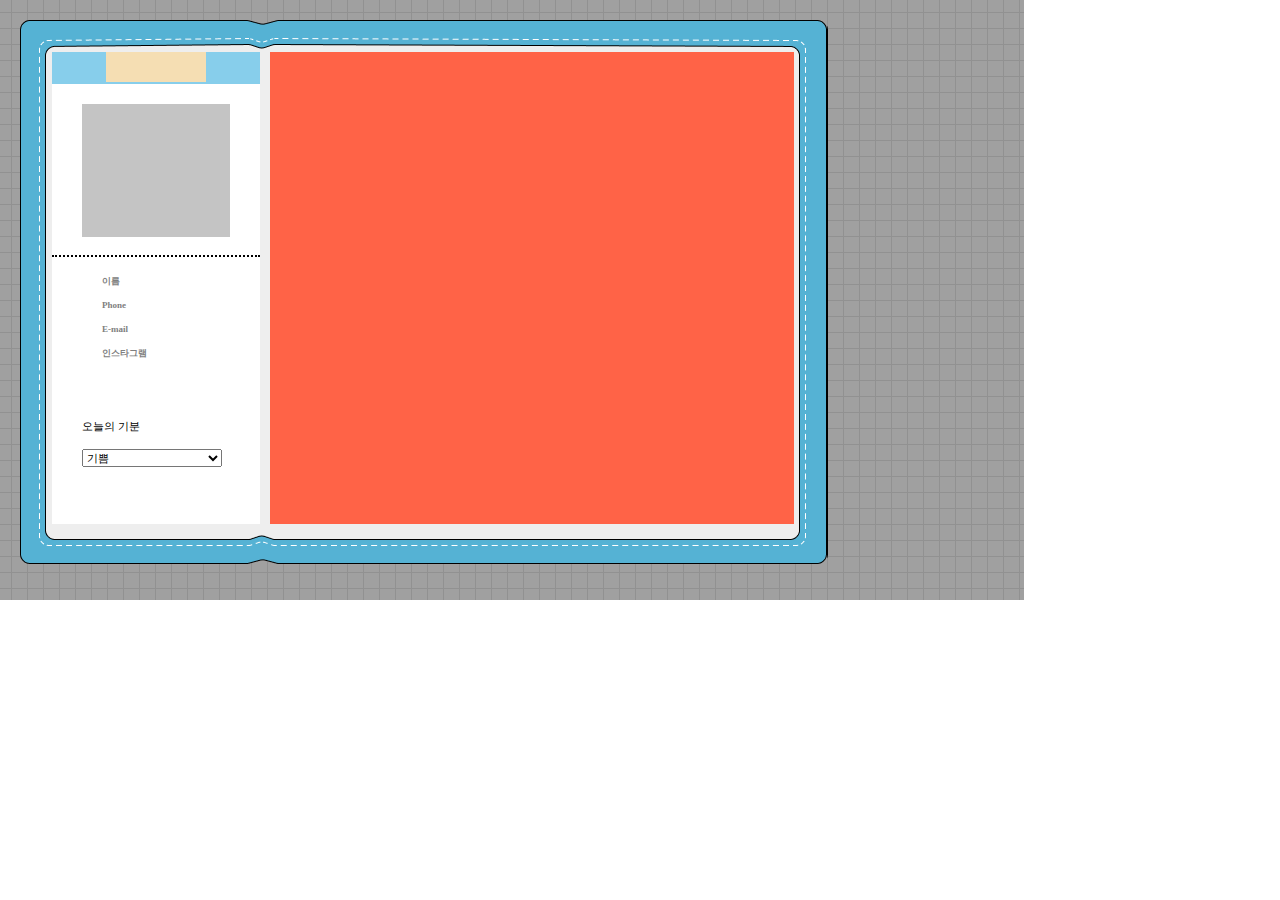
<file: cyworld/index.html>
<!DOCTYPE html>
<html lang="en">
<head>
    <title>cyworld</title>
    <link href="styles/index.css" rel="stylesheet"/>
    <link rel="stylesheet" href="https://pro.fontawesome.com/releases/v5.10.0/css/all.css"
    integrity="sha384-AYmEC3Yw5cVb3ZcuHtOA93w35dYTsvhLPVnYs9eStHfGJvOvKxVfELGroGkvsg+p" crossorigin="anonymous" />
</head>
<body>
    <div class="background">
        <div class="outerbox">
            <div class="wrapper">
                <div class="wrapper__left">
                    <div class="wrapper__left__header"> 
                            </div>
                    <div class="wrapper__left__body">
                        <div class="square__left"></div><br/>
                        <hr id="hr1"><br/>
                        <div class="info">
                            이름<br/><br/>
                            <i class="fas fa-adjust"></i>
                            Phone<br/><br/>
                            <i class="fab fa-500px"></i>
                            E-mail<br/><br/>
                            인스타그램<br/>
                        </div>
                        <div class="feeling">
                            오늘의 기분 <br/><br/>
                            <select id="feel">
                                <option>기쁨 </option>
                                <option>슬픔 </option>
                                <option>화남</option>
                            </select>
                    
                        </div>
                    </div>          
                
                </div>
                <div class="wrapper__right"></div>
            </div>
        </div>
    </div>
</body>
</html>
</file>
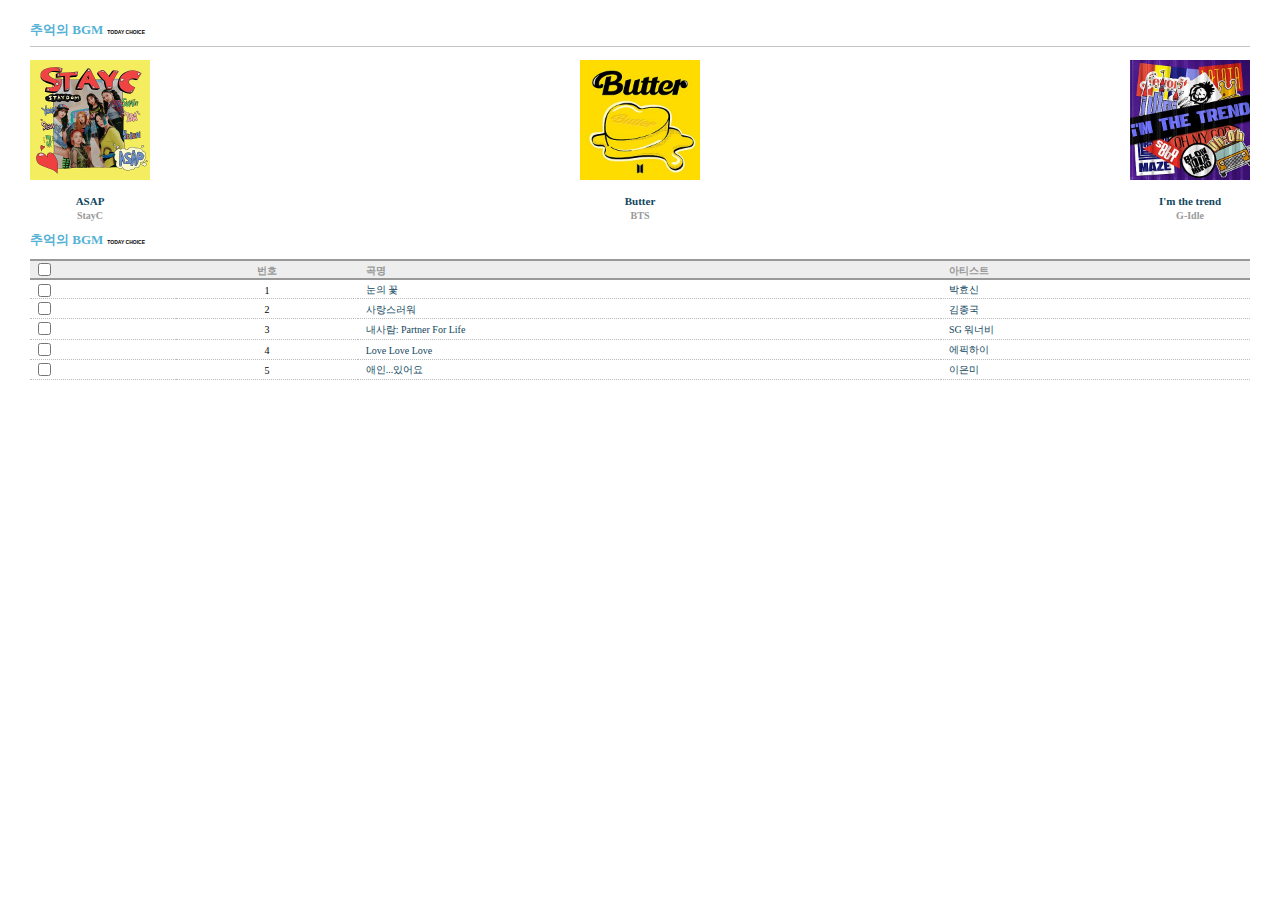
<file: cyworld/box.html>
<!DOCTYPE html>
<html lang="en">
<head>
    <title>쥬크박스</title>
    <link href="styles/box.css" rel="stylesheet" />
</head>
<body>
    <div class="wrapper">
        <div class="wrapper__top">
            <div class="wrapper__top__header">
                <span class="title">추억의 BGM</span>
                <span class="subtitle">TODAY CHOICE</span>
                <hr/>
            </div>
            <div class="wrapper__top__body">
                <div class="wrapper__top__body1">
                    <img src="images/stacy.jpg">
                    <div class="wrapper__title">ASAP</div>
                    <div class="wrapper__singer">StayC</div>
                </div>
                <div class="wrapper__top__body2">
                    <img src="images/bts.jpg">
                    <div class="wrapper__title">Butter</div>
                    <div class="wrapper__singer">BTS</div>
                </div>
                <div class="wrapper__top__body3">
                    <img src="images/g-idle.jpg">
                    <div class="wrapper__title">I'm the trend</div>
                    <div class="wrapper__singer">G-Idle</div>
                </div>
            </div>     
        </div>
        


        <div class="wrapper__bottom">
            <div class="wrapper__bottom__header">
                <span class="title">추억의 BGM</span>
                <span class="subtitle">TODAY CHOICE</span>
            </div>
            <div class="wrapper__bottom__body">
                <table>
                    <thead>
                      <tr></tr>
                        <th><input type="checkbox"/></th>
                        <th id=num__title>번호</th>
                        <th>곡명</th>
                        <th>아티스트</th>
                      </tr>
                    </thead>
                    <tbody>
                      <tr>
                        <td><input type="checkbox" style="float:left"/></td>
                        <td class="num">1</td>
                        <td>눈의 꽃</td>
                        <td>박효신</td>
                      </tr>
                      <tr>
                        <td><input type="checkbox"/></td>
                        <td class="num">2</td>
                        <td>사랑스러워</td>
                        <td>김종국</td>
                      </tr>
                      <tr>
                        <td><input type="checkbox"/></td>
                        <td class="num">3</td>
                        <td>내사람: Partner For Life</td>
                        <td>SG 워너비</td>
                      </tr>
                      <tr>
                        <td><input type="checkbox"/></td>
                        <td class="num">4</td>
                        <td>Love Love Love</td>
                        <td>에픽하이</td>
                      </tr>
                      <tr>
                        <td><input type="checkbox"/></td>
                        <td class="num">5</td>
                        <td>애인...있어요</td>
                        <td>이은미</td>
                      </tr>
                    
                    
                    </tbody>
                  </table>
            </div>
        </div>
    </div>
            
    
</body>
</html>
</file>
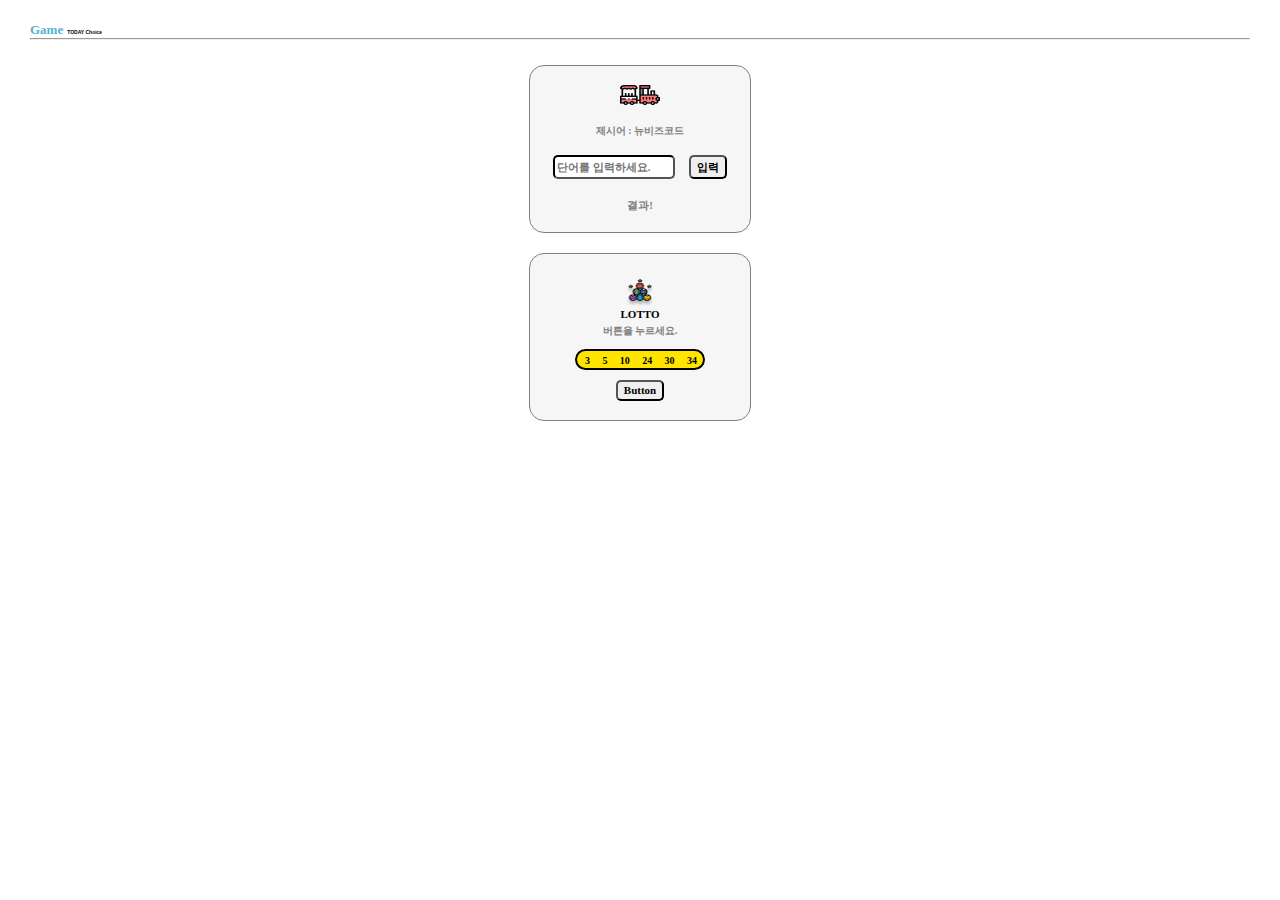
<file: cyworld/game.html>
<!DOCTYPE html>
<html lang="en">
<head>
    <link href="styles/game.css" rel="stylesheet"/>
    <title>Game</title>


</head>
<body>
    <div class="wrapper">
        <div class="wrapper__header">
            <span class="game">Game</span>
            <span class="choice">TODAY Choice</span>
            <hr/>
        </div>
        <div class="wrapper__body">
            <div class="wrapper__word">
                <div class="wrapper__word__image"></div>
                <div class="wrapper__word__new">제시어 : 뉴비즈코드</div>
                <div class="wrapper__word__search">
                    <div class="wrapper__search__left">
                        <input class="wrapper__search__input" type="password" placeholder="단어를 입력하세요."/></div>
                    <div class="wrapper__search__right">
                        <button class="wrapper__search__right" type="button">입력</button></div>
                </div>
                <span class="wrapper__word__result">결과!</span>
            </div>

            <div class="wrapper__lotto">
                <img class="wrapper__lotto__image" src='./images/lotto.png' />
                <span class="wrapper__lotto__lotto">LOTTO</span>
                <div class="wrapper__lotto__info">버튼을 누르세요.</div>
                <div class="wrapper__lotto__num">
                    <span class="wrapper__num1">3</span>
                    <span class="wrapper__num2">5</span>
                    <span class="wrapper__num3">10</span>
                    <span class="wrapper__num4">24</span>
                    <span class="wrapper__num5">30</span>
                    <span class="wrapper__num6">34</span>
                </div>
                <div class="wrapper__lotto__button"></div>
                    <button class="wrapper__lotto__button" type="button">Button</button></div>



            </div>
        </div>
    </div>

<body>
</html>
</file>
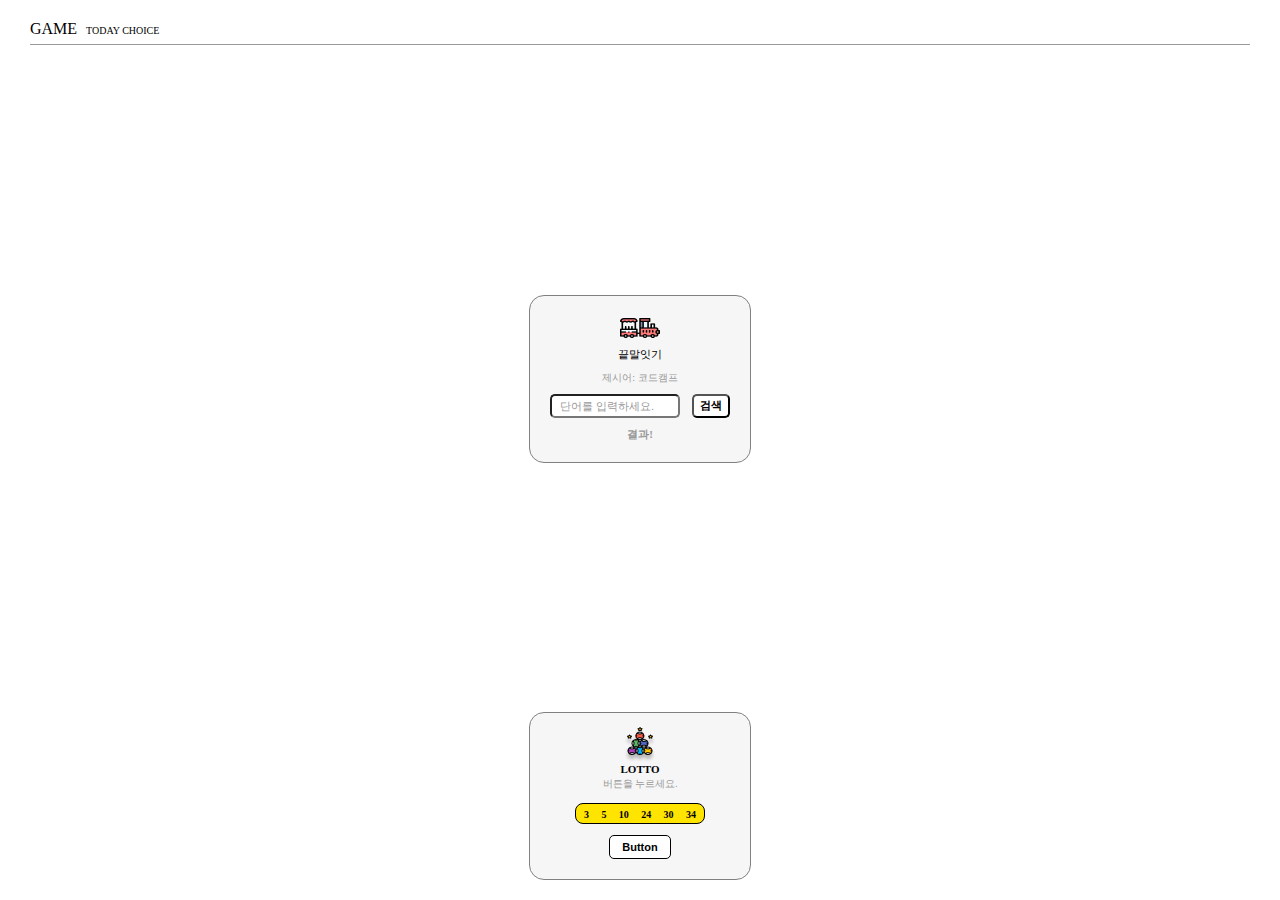
<file: cyworld/game__answer.html>
<!DOCTYPE html>
<html lang="ko">

<head>
    <title>게임</title>
    <link href="styles/game__answer.css" rel="stylesheet" />
    <link rel="stylesheet" href="https://pro.fontawesome.com/releases/v5.10.0/css/all.css"
        integrity="sha384-AYmEC3Yw5cVb3ZcuHtOA93w35dYTsvhLPVnYs9eStHfGJvOvKxVfELGroGkvsg+p" crossorigin="anonymous" />
    <script>
        const startWord=()=>{

           //*코드캠프
           const word = document.getElementById("word").innerText

           //*프
           const lastWord=word[word.length-1]

            //*우리가 인풋 태그에 입력한 값
           const myword=document.getElementById("myword").value

            //*프
           const firstWord=myword[0]

           if(lastWord===firstWord){
            document.getElementById("result").innerText="정답입니다"
            document.getElementById("word").innerText = myword;
            document.getElementById("myword").value=" "


           }
            else {
            document.getElementById("result").innerText="땡"
           }
        }

       

    </script>

</head>

<body>
    <div class="wrapper">
        <div class="wrapper__header">
            <span class="title">GAME</span> <span class="subtitle">TODAY CHOICE</span>
        </div>

        <div class="wrapper__word">
            <img src="images/word.png">
            <div class="word__title">
                끝말잇기
            </div>
            <div class="word_startWord">
                제시어: <span id="word">코드캠프</span>
            </div>
            <div class="word__text">
                <input id="myword" class="textbox" type="text" placeholder="단어를 입력하세요." />
                <button class="search" onclick="startWord()">검색</button>
            </div>
            <div id="result" class="word__result">
                결과!
            </div>
        </div>
    
        <div class="wrapper__lotto">
            <img class="lotto__img" src="images/lotto.png">
            <div class="lotto__title">LOTTO</div>
            <div class="lotto__buttonTitle">버튼을 누르세요.</div>
            <div class="wrapper__lotto__number">

                <span id="0">3</span>
                <span id="1">5</span>
                <span id="2">10</span>
                <span id="3">24</span>
                <span id="4">30</span>
                <span id="5">34</span>
            </div>
            <button onclick="btn" class="wrapper__lotto__btn">Button</button>
        </div>
    </div>
</body>

</html>
</file>
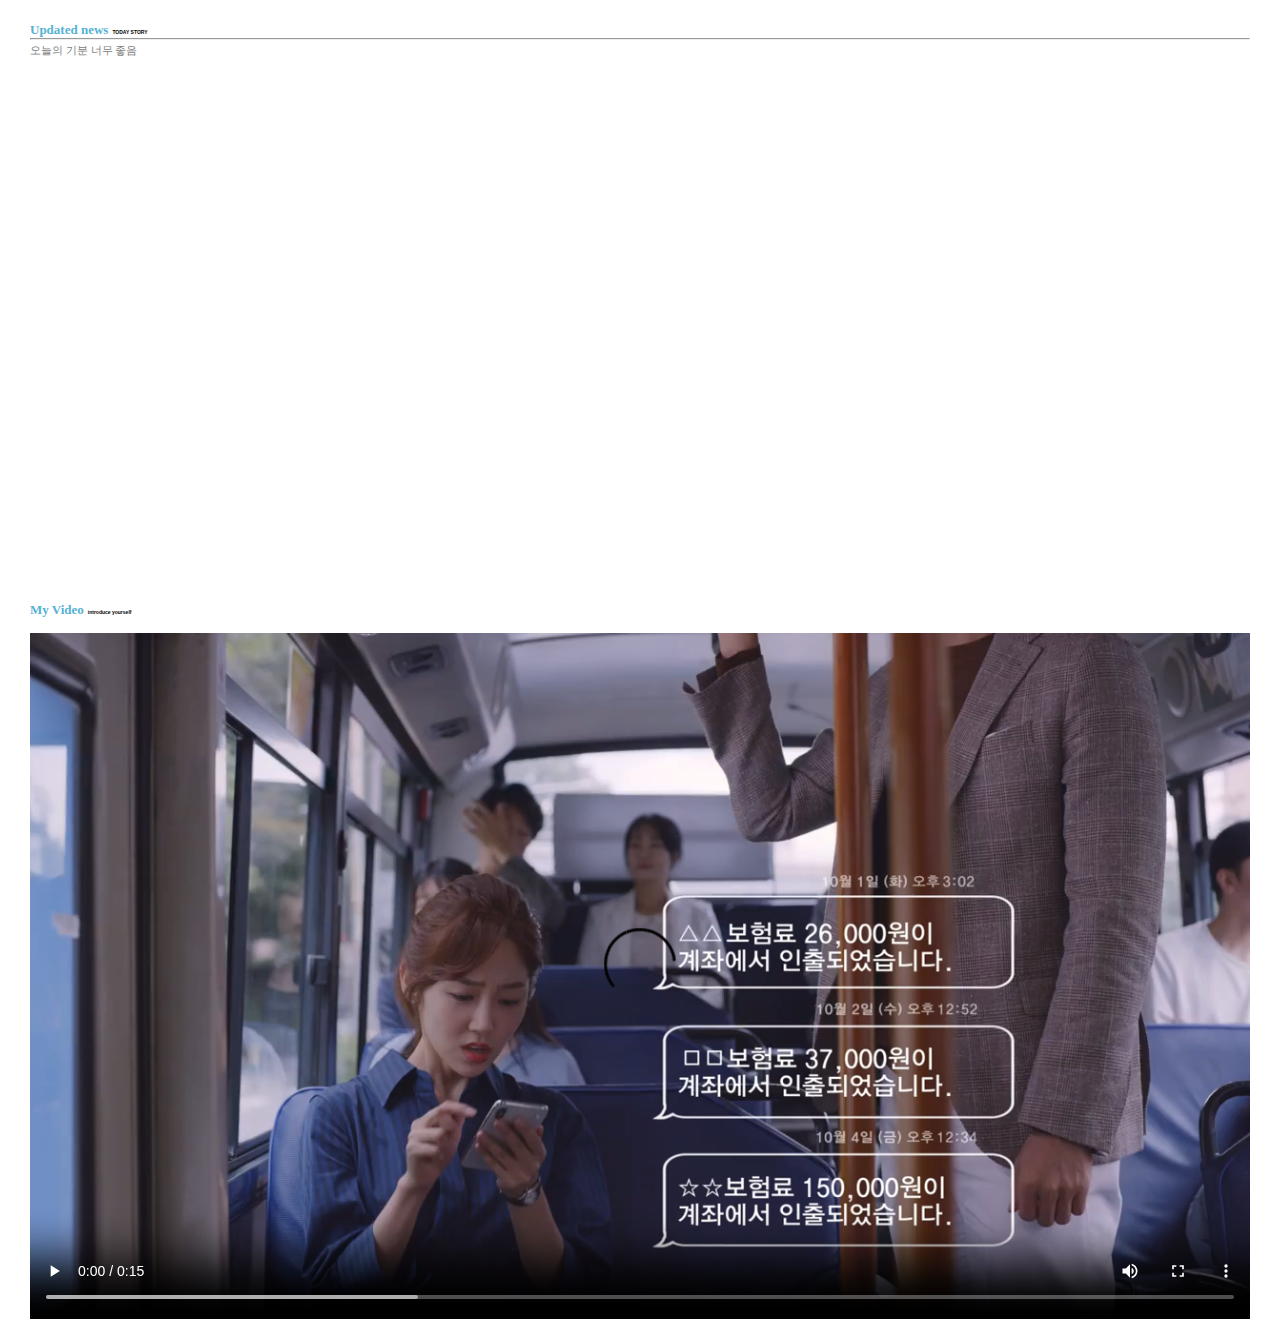
<file: cyworld/home.html>
<!DOCTYPE html>
<html lang="en">
<head>
    <link href="styles/home.css" rel="stylesheet"/>
    <title>Home</title>
</head>
<body>
    <div class="wrapper">
        <div class="wrapper__header">
            <span class="title1">Updated news</span>
            <span class="title2">TODAY STORY</span>
            <hr>
            <span class="subtitle">오늘의 기분 너무 좋음</span>
        </div>

        <div class="wrapper__body">
            <span class="title1">My Video</span>
            <span class="title2">introduce yourself</span>
            <div class="wrapper__body__Grey">
                <video controls width="100%">
                    <source src="../cyworld/images/‘여기서 내려요’ 15초 ㅣ 보험클리닉 TV CF.mp4"
                            type="video/mp4">
            </div>
        </div>
    </div>
</body>
</html>
</file>
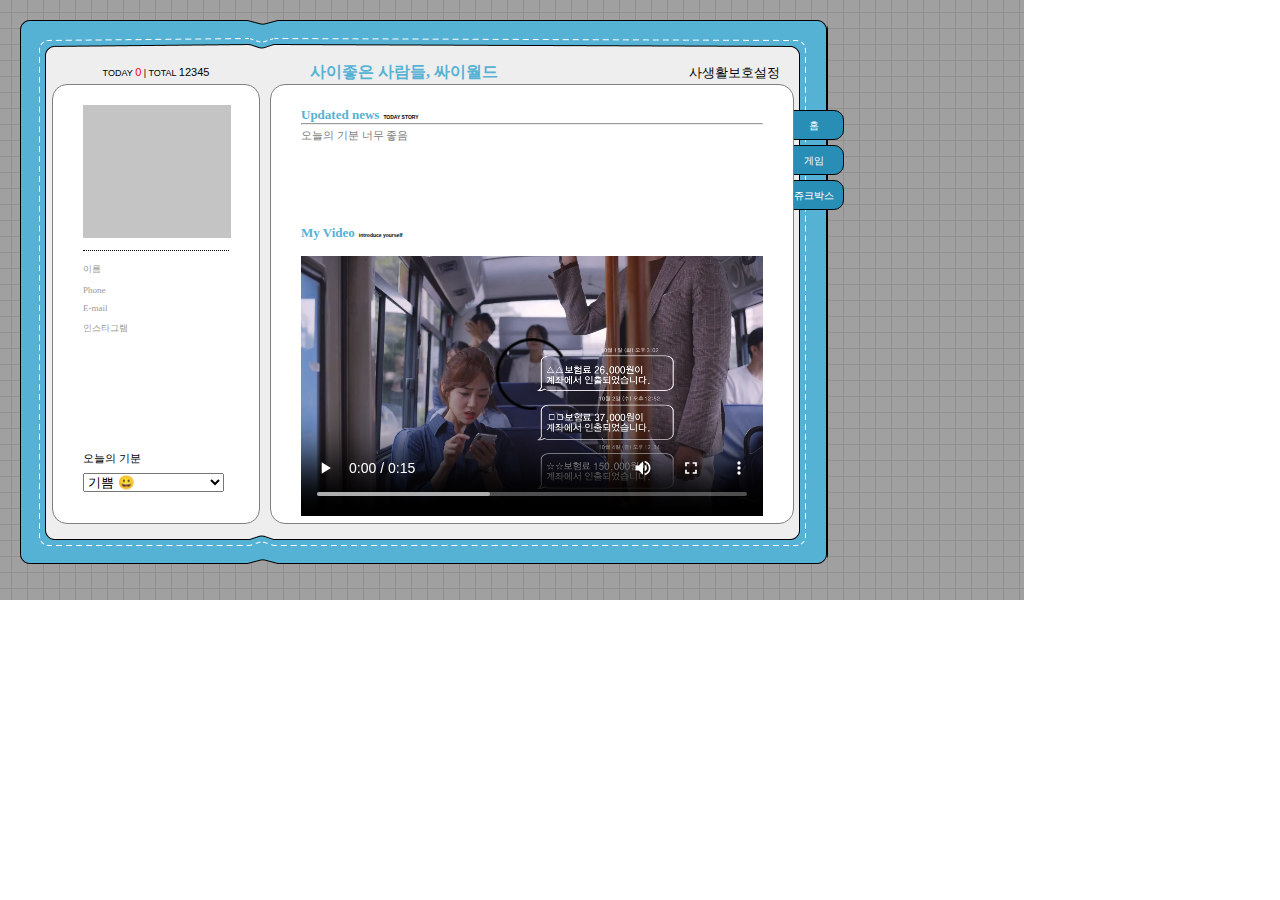
<file: cyworld/index__answer.html>
<!DOCTYPE html>
<html lang="ko">
<head>
    <title>싸이월드</title>
    <link href="styles/index__answer.css" rel="stylesheet" />
    <link rel="stylesheet" href="https://pro.fontawesome.com/releases/v5.10.0/css/all.css" integrity="sha384-AYmEC3Yw5cVb3ZcuHtOA93w35dYTsvhLPVnYs9eStHfGJvOvKxVfELGroGkvsg+p" crossorigin="anonymous"/>

    <script>
        const menuGame=()=>{
            document.getElementById("main").setAttribute("src", "game__answer.html")
            document.getElementById("game").style = "color: black; background-color: white"
            document.getElementById("home").style = "background-color: #298eb5; color: white"
            document.getElementById("box").style = "background-color: #298eb5; color: white"
        }
        const menuHome=()=>{
            document.getElementById("main").setAttribute("src", "home.html")
            document.getElementById("home").style = "color: black; background-color: white"
            document.getElementById("game").style = "background-color: #298eb5; color: white"
            document.getElementById("box").style = "background-color: #298eb5; color: white"
        }
        const menuBox=()=>{
            document.getElementById("main").setAttribute("src", "box.html")
            document.getElementById("box").style = "color: black; background-color: white"
            document.getElementById("game").style = "background-color: #298eb5; color: white"
            document.getElementById("home").style = "background-color: #298eb5; color: white"
        }

        //function menu(event){
            //if(event.target.id==="home"){
                //document.getElementById("main").setAttribute("src", "home.html")
                //document.getElementById("home").style = "color: black; background-color: white"
                //document.getElementById("game").style = "background-color: #298eb5; color: white"
                //document.getElementById("box").style = "background-color: #298eb5; color: white"
                //}
        //}
    </script>


</head>
<body>
    <div class="background">
        <div class="outerbox">
            <div class="wrapper">
                <div class="wrapper__left">
                    <div class="wrapper__left__header">
                        <div class ="today">
                            TODAY <span class="zero">0</span> | TOTAL <span class="count">12345</span> 
                        </div>
                    </div>
                    <div class="wrapper__left__body">
                        <div class="left__body__header">
                        <div class="left__body__header__Grey">
                        </div>
                        <div class="line"></div>
                        <div class="wrapper__profle">
                            <div class="profile">
                            <i class="fas fa-file-signature"></i> 이름
                            </div>
                            <div class="profile">
                                <i class="fas fa-phone"></i> Phone
                            </div>
                            <div class="profile">
                                <i class="fas fa-envelope-square"></i> E-mail
                            </div>
                            <div class="profile">
                                <i class="fas fa-images"></i> 인스타그램
                            </div>
                        </div>
                        </div>
                        <div class="footer">
                            <div class="wrapper__feel">
                                <div class="feel__text">오늘의 기분</div>
                                <select class="feel__select">
                                    <option>기쁨 😀</option>
                                    <option>슬픔 😭</option>
                                    <option>분노 😡</option>
                                    <option>행복 😊</option>
                                </select>
                            </div>
                        </div>
                    </div>
                </div>
                <div class="wrapper__right">
                    <div class="wrapper__right__header">
                        <div class="wrapper__right__title">사이좋은 사람들, 싸이월드</div>
                        <div class="wrapper__right__setting">사생활보호설정<i class="fas fa-caret-right arrow"></i></div>
                    </div>
                    <div class="wrapper__right__body">
                        <iframe id="main" src="home.html"></iframe>
                        <!--<iframe src="game__answer.html"></iframe>-->
                    </div>
                </div>
                
                <div class="navigation">
                    <div class="navigation__item" id="home" onclick="menuHome()">홈</div>
                    <div class="navigation__item" id="game" onclick="menuGame()">게임</div>
                    <div class="navigation__item" id="box" onclick="menuBox()">쥬크박스</div>

                    <!--<div class="navigation__item" id="home" onclick="menu(event)">홈</div>
                    <div class="navigation__item" id="game" onclick="menu(event)">게임</div>
                    <div class="navigation__item" id="box" onclick="menu(event)">쥬크박스</div>-->

                </div>












            </div>
        </div>
    </div>
</body>
</html>
</file>
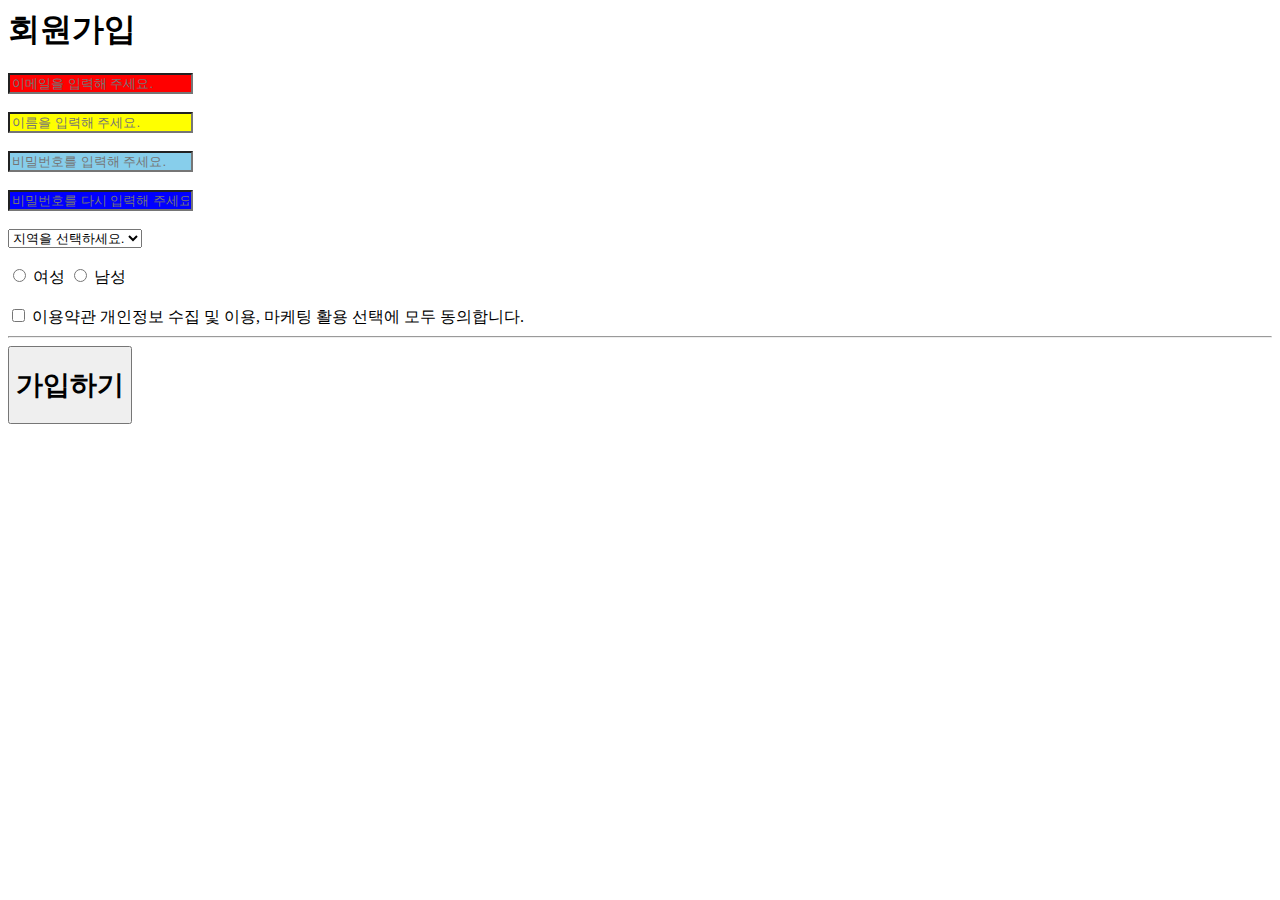
<file: class/01-html/02-signup.html>
<html>
    <head>
        <style>
            input{
                background-color: blue;
            }

            .aaa{
                background-color: yellow;
            }

            #bbb{
                background-color: skyblue;
            }
        </style>
    </head>
    <body>
        <!-- 회원가입 부분 -->
        <h1>회원가입</h1>
        <input class="aaa" style="background-color: red;" type="text" placeholder="이메일을 입력해 주세요."/><br/><br/>
        <input class="aaa" type="text" placeholder="이름을 입력해 주세요."/><br/><br/>
        <input class="aaa" id="bbb" type="password" placeholder="비밀번호를 입력해 주세요."/><br/><br/>
        <input type="password" placeholder="비밀번호를 다시 입력해 주세요."/><br/><br/>
        <select>
            <option disabled selected>지역을 선택하세요.</option>
            <option>서울</option>
            <option>부산</option>
        </select><br/><br/>
        <input type="radio" name="aaa"/> 여성
        <input type="radio" name="aaa"/> 남성<br/><br/>
        <input type="checkbox"/> 이용약관 개인정보 수집 및 이용, 마케팅 활용 선택에 모두 동의합니다.
        <hr/>
        <button><h1>가입하기</h1></button>
        <!-- <input type="button" value="가입하기"/> -->
    </body>
</html>
</file>
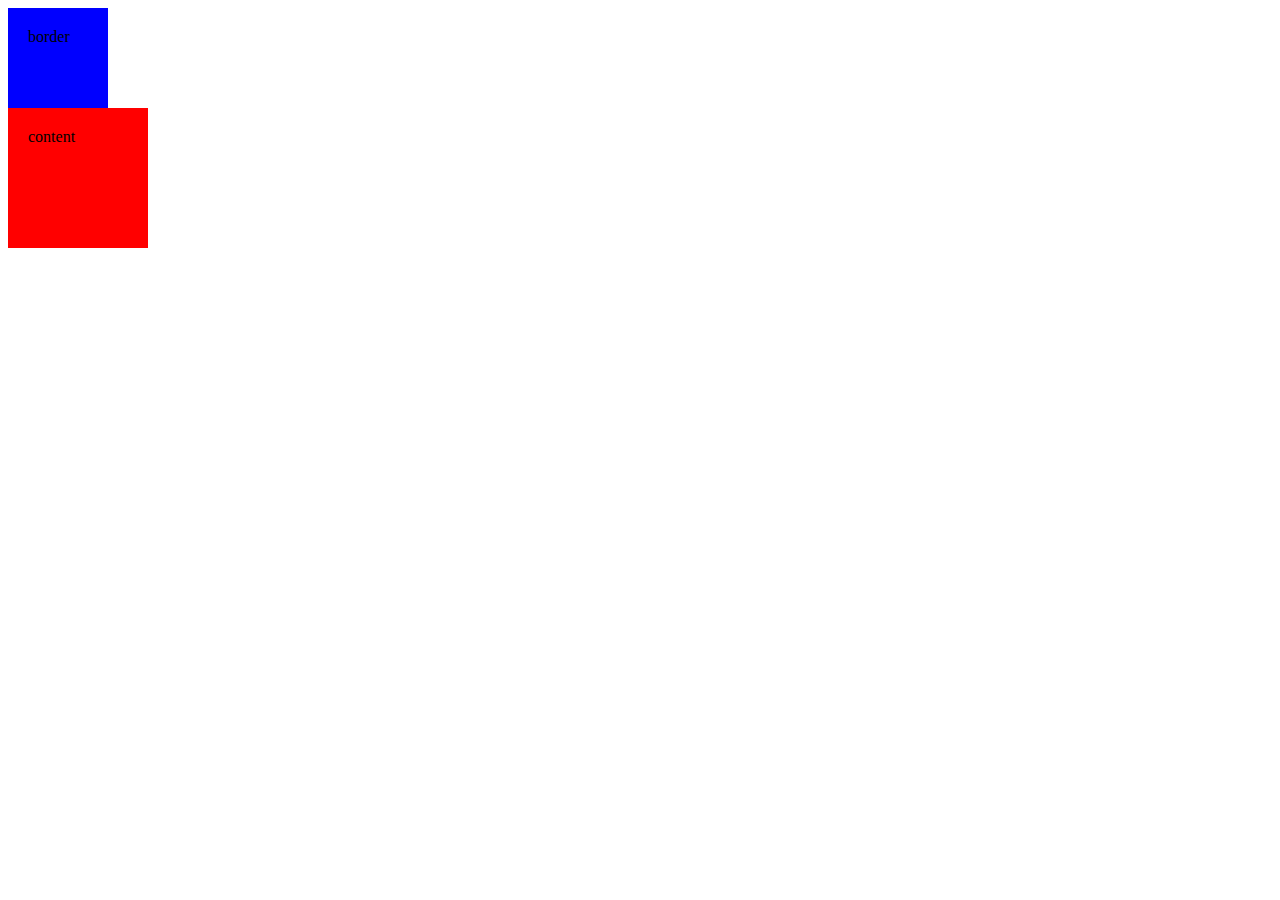
<file: class/01-html/03-box.html>
<!DOCTYPE html>
<html lang="en">
<head>
    <style>
        .border{
            box-sizing: border-box;
            width: 100px;
            height: 100px;
            background-color: blue;
            padding: 20px;
        }

        .content{
            padding: 20px;
            width: 100px;
            height: 100px;
            background-color:red;
        }
    </style>
</head>

<body>

    <div class="border">border</div>
    <div class="content">content</div>
    
</body>
</html>
</file>
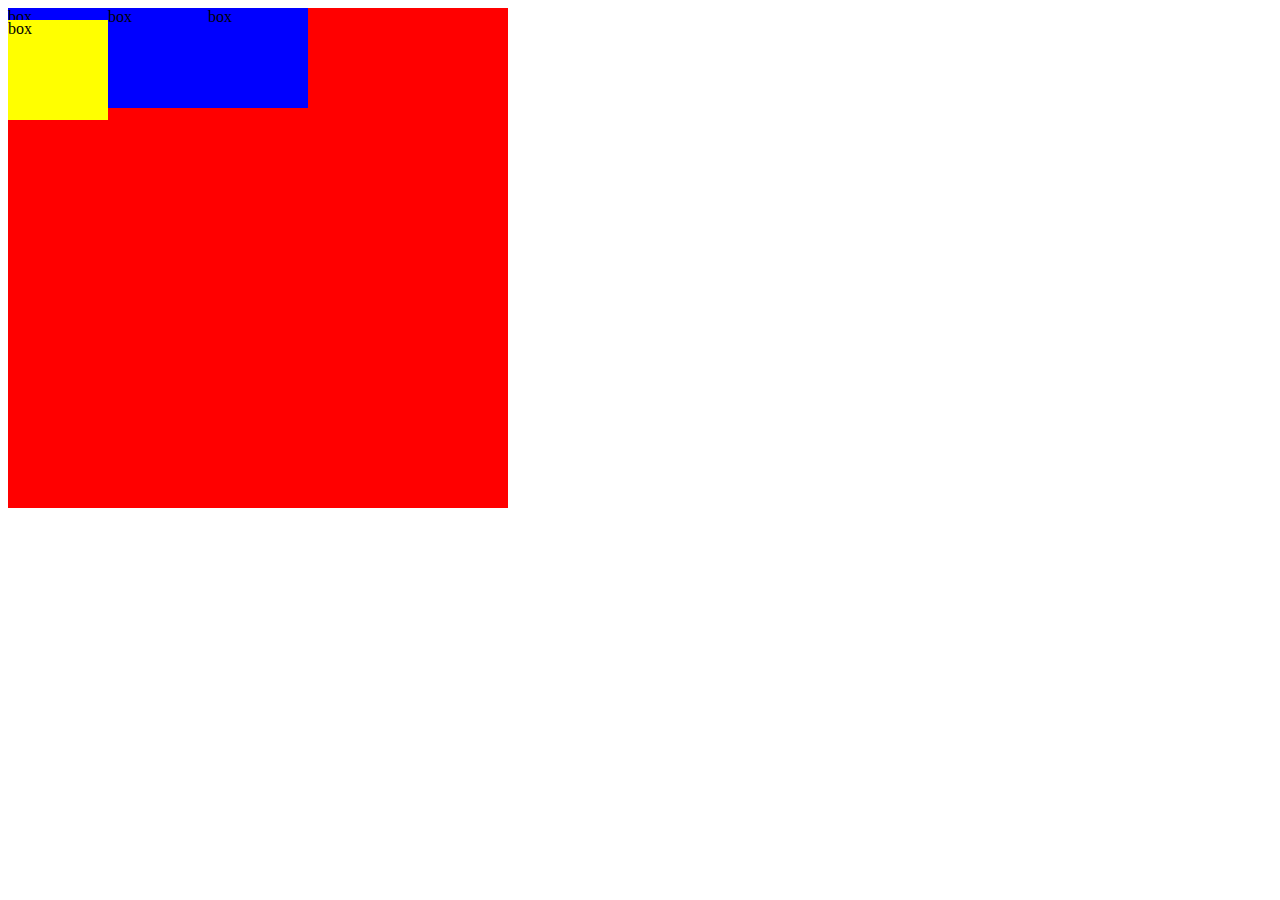
<file: class/01-html/04-flex.html>
<!DOCTYPE html>
<html lang="en">
<head>
    <title>Flex</title>

    <style>
        .mother{
            display: flex;
           
            width: 500px;
            height: 500px;
            background-color: red;
        }

        .child{
            width: 100px;
            height: 100px;
            background-color: blue;
        }

        #position{
            position: fixed;
            top: 20px;
            background-color: yellow;
        }

    </style>
</head>
<body>

    <div class="mother">
        <div class="child">box</div>
        <div class="child">box</div>
        <div id="position" class="child">box</div>
        <div class="child">box</div>
    </div>
    
</body>
</html>
</file>
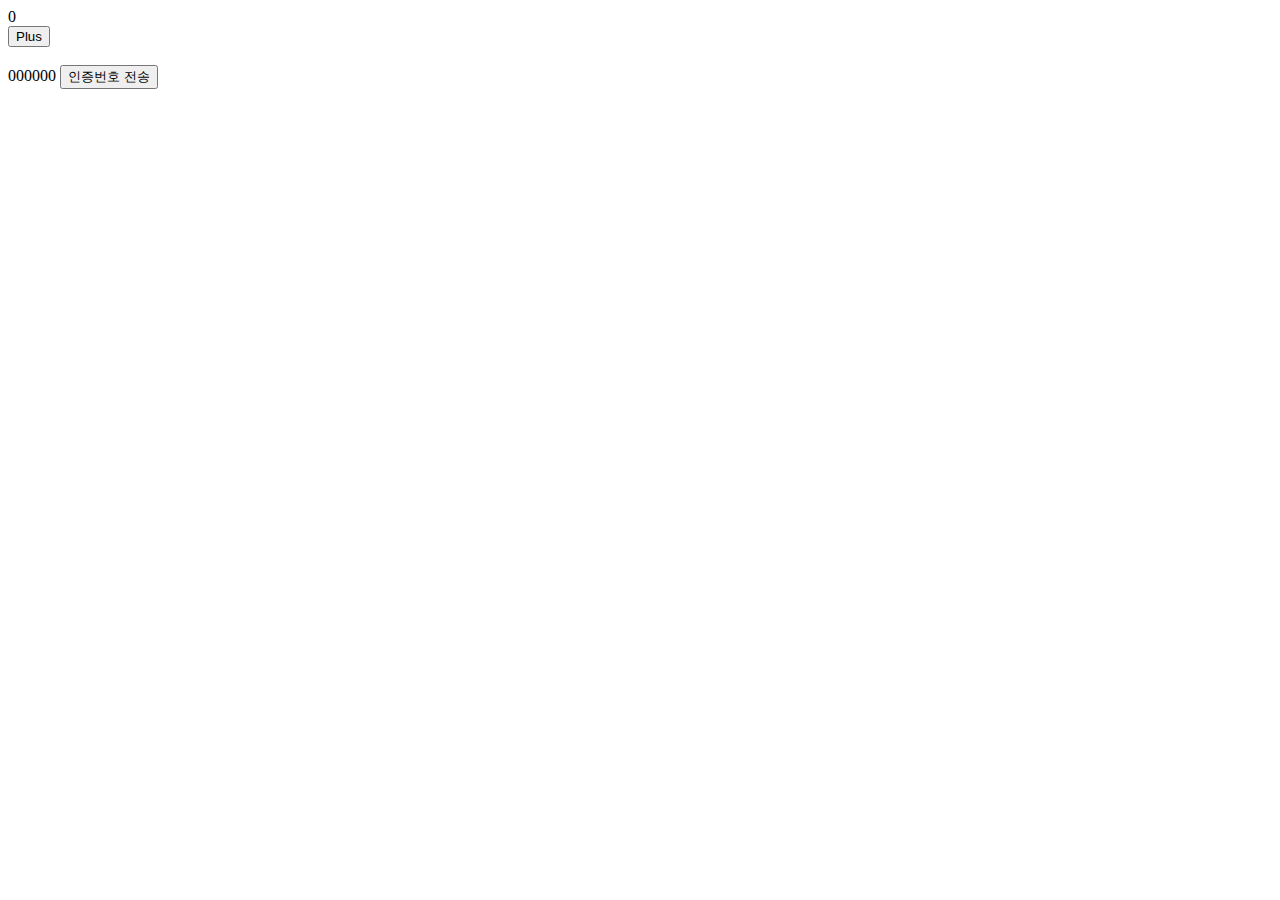
<file: class/03-javascript/04-DOM.html>
<!DOCTYPE html>
<html lang="en">
<head>
    <title>Document</title>
    <script src="04-DOM.js"></script>
</head>
<body>
    <div id="number">0</div>
    <button onclick="asd()">Plus</button><br/><br/>

    <span id="num">000000</span>
    <button onclick="asdasdasd()">인증번호 전송</button>

</body>
</html>
</file>
<file: cyworld/styles/index.css>
*{
    margin: 0px;
    box-sizing: border-box;
}

.background{
    background-image: url('../images/background.png');
    width: 1024px;
    height: 600px;
    padding-left: 20px;
    padding-top: 20px;
}

.outerbox{
    background-image: url('../images/outer.png');
    width: 808px;
    height: 544px;
}

.wrapper{
    padding-top: 32px;
    padding-left: 32px;
    display: flex;
}
.wrapper__left{
    width: 208px;
    height: 472px;
    background-color: skyblue;
    display: flex;
    flex-direction: column;
    align-items: center;
    justify-content: space-between;
}
.wrapper__right{
    width: 524px;
    height: 472px;
    background-color: tomato;
    margin-left: 10px;
}

.wrapper__left__header{
    width: 100px;
    height: 30px;
    background-color: wheat;
}

.wrapper__left__body{
    width: 208px;
    height: 440px;
    background-color: white;
    
}

.square__left{
    width: 148px;
    height: 133px;
    background-color: #C4C4C4;
    margin-left: 30px;
    margin-top: 20px;
}

.info{
    font-family: Malgun Gothic;
    font-style: normal;
    font-weight: bold;
    font-size: 9px;
    line-height: 12px;
    color:gray;
    
    margin-left: 50px;
}

.feeling{
    font-family: Malgun Gothic;
    font-style: normal;
    font-weight: normal;
    font-size: 11px;
    line-height: 15px;
    color:black;
    
    margin-left: 30px;
    margin-top: 60px;
 
}

#feel{
    width: 140px;
    height: 18px;
    font-family: Malgun Gothic;
    font-style: normal;
    font-weight: normal;
    font-size: 11px;
    line-height: 14.63px;
}

#hr1{
    border: none;
    border-top: 2px dotted #000;
    color: #fff;
    background-color: #fff;
    height: 1px;
    background-size: 6px;

}
</file>
<file: cyworld/styles/box.css>
*{
    margin: 0px;
    box-sizing: border-box;
}

html,
body{
    width: 100%;
    height: 100%;
}

.wrapper{
    width: 100%;
    height: 100%;
    padding: 20px 30px 29px 30px;
    /*background-color: blanchedalmond;*/*/
    display: flex;
    flex-direction: column;
    justify-content: space-between;
}

.wrapper__top{
    width: 100%;
    height: 210px;
    /*background-color:wheat;*/
}

.wrapper__top__header{
    width: 100%;
    height: 20px;
    /*background-color: yellow;*/
}

.title{
    font-family: Malgun Gothic;
    font-style: normal;
    font-weight: bold;
    font-size: 13px;
    line-height: 17px;
    color:#55B2D4;    
}

.subtitle{
    font-family: 'Franklin Gothic Medium', 'Arial Narrow', Arial, sans-serif;
    font-style: bold;
    font-weight: bolder;
    font-size: 5px;
    line-height: 5px;
    color: #000000;
}

hr{
    border:none;
    border-top: 1px solid #c4c4c4;
    margin-top:8px ;
}
.wrapper__top__body{
    width: 100%;
    height: 185px;
    display: flex;
    flex-direction: row;
    justify-content: space-between;
    text-align: center;
}

.wrapper__top__body1{
    width: 120px;
    height: 100%;
    /*background-color: blueviolet;*/
}

.wrapper__top__body2{
    width: 120px;
    height: 100%; 
    /*background-color: brown;*/
}

.wrapper__top__body3{
    width: 120px;
    height: 100%; 
    /*background-color: cornflowerblue;*/
}

img{
    width: 120px;
    height: 120px;
    margin-top: 20px;
}

.wrapper__title{
    font-family: Malgun Gothic;
    font-style: normal;
    font-weight: bold;
    font-size: 11px;
    line-height: 15px;
    color: #0F465E;
    margin-top: 10px;
}

.wrapper__singer{
    font-family: Malgun Gothic;
    font-style: normal;
    font-weight: bold;
    font-size: 10px;
    line-height: 13px;
    color: #999999;
}



.wrapper__bottom{
    width: 100%;
    height: 150px;
    /*background-color: beige;*/
    display: flex;
    flex-direction: column;
    justify-content: space-between; 
}

.wrapper__bottom__header{
    width: 100%;
    height: 20px;
    /*background-color:yellow; */
}
.wrapper__bottom__body{
    width: 100%;
    height: 131px;
    /*background-color:red;*/
}

table {
    width: 100%;
    height: 120px;
    border: none;
    border-collapse: collapse;
    font: 10px Malgun Gothic;
    margin-top: 11px;
    color: #0F465E;
}

th, td {
    padding: 2px 8px 0;
    text-align: left;
}

td{
    border-bottom: 1px dotted #bbb;
}

thead > tr > th {
    background-color: #eeeeee;
    font-family: Malgun Gothic;
    font-style: normal;
    font-weight: bold;
    border-bottom: 2px solid #999;
    border-top: 2px solid #999;
    color: #999999;
}


.num{
    text-align: center;
    color: black;
}

#num__title{
    text-align: center;
}
</file>
<file: cyworld/styles/game.css>
*{
    margin:0px;
    box-sizing: border-box;
}
html,
body{
    width: 100%;
    height: 100%;
}

.wrapper{
    width:100%;
    height: 100%;
    /* background-color: hotpink; */
    padding: 20px 30px;
 
}

.wrapper__header{
    width:100%;
    height: 25px;
    /* background-color:skyblue;*/
}

.game{
    font-family: Malgun Gothic;
    font-style: normal;
    font-weight: bold;
    font-size: 13px;
    line-height: 17px;
    color: #55B2D4; 
}

.choice{
    font-family: 'Franklin Gothic Medium', 'Arial Narrow', Arial, sans-serif;
    font-style: bold;
    font-weight: bolder;
    font-size: 5px;
    line-height: 5px;
    color: #000000;
}


.wrapper__body{
    width:100%;
    height: 376px;
     /* background-color:purple; */
    display: flex;
    flex-direction: column;
    justify-content: space-between;
    align-items: center;
    padding-top: 20px;

}

.wrapper__word{
    width:222px;
    height: 168px;
    background-color:#f6f6f6;
    display: flex;
    flex-direction: column;
    justify-content: space-evenly;
    align-items: center;
    border: 1px solid gray;
    border-radius: 15px;
}


.wrapper__word__image{
    background-image: url('../images/word.png');
	width: 40px;
	height: 20px;
}   

.wrapper__word__new{
    font-family: Malgun Gothic;
    font-style: normal;
    font-weight: bold;
    font-size: 10px;
    line-height: 13px;
    color: gray;
}



.wrapper__word__search{
    width: 100%;
    height: 24px;
    /* background-color:purple;*/
    display: flex;
    flex-direction: row;
    justify-content: center;

}

.wrapper__search__left{
    /*background-color:wheat;*/
    width: 136px;
	height: 24px;
}

.wrapper__search__input {
    width: 90%;
    height: 100%;
    font-family: Malgun Gothic;
    font-style: normal;
    font-weight: bold;
    font-size: 11px;
    border-radius: 5px;
    border-color: black;
}
    
.wrapper__word__result{
    font-family: Malgun Gothic;
    font-style: normal;
    font-weight: bold;
    font-size: 11px;
    line-height: 15px;
    color: gray;
}


.wrapper__search__right{
    height: 100%;
    font-family: Malgun Gothic;
    font-style: normal;
    font-weight: bold;
    font-size: 11px;
    line-height: 15px;
    border-radius: 5px;
    border-color: black;
}



.wrapper__lotto{
    width:222px;
    height: 168px;
    background-color: #f6f6f6;
    display: flex;
    flex-direction: column;
    align-items: center;
    padding-top: 25px;
    padding-bottom: 25px;
    border: 1px solid gray;
    border-radius: 15px;
}


.wrapper__lotto__image{
    border-image-source: url('../images/lotto.png');
	width: 30px;
	height: 28px;
    background-repeat: no-repeat;
}

.wrapper__lotto__lotto{
    font-family: Malgun Gothic;
    font-style: normal;
    font-weight: bold;
    font-size: 11px;
    line-height: 15px;
    margin-bottom: 2px;
}


.wrapper__lotto__num{
    width: 130px;
    height: 21px;
    border: 2px solid black;
    border-radius: 15px;
    background-color: #FFE400;
    display: flex;
    flex-direction: row;
    justify-content: space-between;
    padding: 3px 6px 5px 8px;

    font-family: Malgun Gothic;
    font-style: normal;
    font-weight: bold;
    font-size: 10px;
    line-height: 13px;
    text-align: center;
}

.wrapper__lotto__info{
    font-family: Malgun Gothic;
    font-style: normal;
    font-weight: bold;
    font-size: 10px;
    line-height: 13px;
    color: gray;
    margin-bottom: 12px;
}

.num {
    font-size: 13px;
    width: 64px;
    height: 24px;
    background-color: white;
    border-radius: 5px;
    border-color: black;
}


.wrapper__lotto__button{
    font-family: Malgun Gothic;
    font-style: normal;
    font-weight: bold;
    font-size: 11px;
    line-height: 15px;
    border-radius: 5px;
    margin-top: 5px;
    border-color: black;
}
</file>
<file: cyworld/styles/game__answer.css>
* {
	margin: 0px;
	box-sizing: border-box;
}

html,
body {
	width: 100%;
	height: 100%;
}

.wrapper {
	width: 100%;
	height: 100%;
	padding: 20px 30px;
	display: flex;
	flex-direction: column;
	justify-content: space-between;
	align-items: center;
}

.wrapper__header {
	width: 100%;
	height: 25px;
	border-bottom: 1px solid #999999;
}

.wrapper__header .subtitle {
	font-size: 10px;
	padding-left: 5px;
}

.wrapper__word {
	width: 222px;
	height: 168px;
	background-color: #f6f6f6;
	border: 1px solid gray;
	border-radius: 15px;
	padding: 22px 20px 20px 20px;
	display: flex;
	justify-content: space-between;
	flex-direction: column;
	align-items: center;
}

.word__title {
	font-size: 11px;
}

.word_startWord {
	font-size: 10px;
	color: #999999;
}

.word__text {
	display: flex;
	width: 100%;
	justify-content: space-between;
}

.textbox {
	width: 130px;
	height: 24px;
	border-radius: 5px;
	padding: 4px 8px;
}

.textbox::placeholder {
	font-size: 11px;
	color: #999999;
}

.search {
	font-size: 11px;
	font-weight: 700;
	width: 38px;
	height: 24px;
	background-color: white;
	border-radius: 5px;
}

.word__result {
	font-size: 11px;
	font-weight: 700;
	color: #999999;
}

/* //! 로또 부분 */

.wrapper__lotto {
	width: 222px;
	height: 168px;
	background-color: #f6f6f6;
	border: 1px solid gray;
	border-radius: 15px;
	padding: 22px 20px 20px 20px;
	display: flex;
	flex-direction: column;
	align-items: center;
}

.lotto__img {
	margin-top: -8px;
}
.lotto__title {
	font-size: 11px;
	font-weight: 700;
	padding-bottom: 2px;
}

.lotto__buttonTitle {
	font-size: 10px;
	color: #999999;
	padding-bottom: 12px;
}

.wrapper__word__header {
	width: 100%;
	display: flex;
	flex-direction: column;
	align-items: center;
}

.wrapper__lotto__number {
	width: 130px;
	height: 21px;
	background-color: #ffe400;
	border-radius: 8px;
	border: 1px solid black;
	font-size: 10px;
	font-weight: 700;
	display: flex;
	justify-content: space-between;
	padding: 5px 8px;
	margin-bottom: 11px;
}

.wrapper__lotto__btn {
	border: 1px solid black;
	border-radius: 5px;
	font-weight: 700;
	font-size: 11px;
	width: 62px;
	height: 24px;
	background-color: white;
}
</file>
<file: cyworld/styles/home.css>
*{
    margin:0px;
    box-sizing: border-box;
}
html,
body{
    width: 100%;
    height: 100%;
}

.wrapper{
    width:100%;
    height: 100%;
    padding: 20px 30px 30px 30px;
    display: flex;
    flex-direction: column;
    justify-content: space-between;

}

.wrapper__header{
    width: 100%;
    height: 48px;
}

hr{
    background-color: black;
}

.title1{
    font-family: Malgun Gothic;
    font-style: normal;
    font-weight: bold;
    font-size: 13px;
    line-height: 17px;
    color: #55B2D4; 
}

.title2{
    font-family: 'Franklin Gothic Medium', 'Arial Narrow', Arial, sans-serif;
    font-style: bold;
    font-weight: bolder;
    font-size: 5px;
    line-height: 5px;
    color: #000000;
}

.subtitle{
    font-family: Malgun Gothic;
    font-style: normal;
    font-weight: normal;
    font-size: 11px;
    line-height: 15px;
    color:grey;
}

.wrapper__body{
    width: 100%;
    height: 270px;
    /* background-color: yellowgreen; */
    /* border: 5px solid red; */
}

.wrapper__body__Grey{
    width: 100%;
    height: 240px;
    margin-top: 15px;
    background-color: #c4c4c4;
}
</file>
<file: cyworld/styles/index__answer.css>
* {
	margin: 0px;
	box-sizing: border-box;
}

.background {
	background-image: url('../images/background.png');
	width: 1024px;
	height: 600px;
	padding-left: 20px;
	padding-top: 20px;
}

.outerbox {
	background-image: url('../images/outer.png');
	width: 808px;
	height: 544px;
}

.wrapper {
	display: flex;
	flex-direction: row;
	padding-left: 32px;
	padding-top: 32px;
}

.wrapper__left {
	width: 208px;
	height: 472px;
	display: flex;
	flex-direction: column;
	justify-content: space-between;
	align-items: center;
}

.wrapper__left__header {
	display: flex;
	justify-content: center;
	align-items: center;
	width: 100%;
	height: 30px;
}

.today {
	padding-top: 10px;
	font-size: 9px;
	font-family: 'Franklin Gothic Medium', 'Arial Narrow', Arial, sans-serif;
}

.zero {
	color: red;
	font-size: 11px;
}

.count {
	font-size: 11px;
}

.wrapper__left__body {
	width: 208px;
	height: 440px;
	display: flex;
	flex-direction: column;
	justify-content: space-between;
	border: 1px solid gray;
	border-radius: 15px;
	padding-top: 20px;
	padding-bottom: 31px;
	padding-left: 30px;
	padding-right: 30px;
	background-color: white;
}

.left__body__header {
	width: 100%;
	height: 70%;
}

.left__body__header__Grey {
	width: 148px;
	height: 133px;
	background-color: #c4c4c4;
}

.line {
	border-top: 1px dotted black;
	margin-top: 12px;
	margin-bottom: 12px;
}

.wrapper__profle {
	display: flex;
	flex-direction: column;
	justify-content: space-between;
	height: 72px;
}

.profile {
	color: #999999;
	font-size: 9px;
}
.wrapper__left__body .footer {
	width: 100%;
	height: 30%;
	display: flex;
	align-items: flex-end;
}

.wrapper__right {
	width: 524px;
	height: 472px;
	display: flex;
	flex-direction: column;
	justify-content: space-between;
	padding-left: 10px;
	z-index: 1
}

.wrapper__right__header {
	padding-top: 10px;
	width: 510px;
	display: flex;
	justify-content: space-between;
	align-items: center;
}

.wrapper__right__title {
	padding-left: 40px;
	color: #55b2d4;
	font-weight: 700;
	font-size: 16px;
}

.wrapper__right__setting {
	font-size: 13px;
	font-weight: 500;
}

.wrapper__right__body {
	width: 524px;
	height: 440px;
	background-color: white;
	border: 1px solid gray;
	border-radius: 15px;
}

.wrapper__feel {
	width: 141px;
	height: 41px;
	display: flex;
	justify-content: space-between;
	flex-direction: column;
}

.feel__text {
	font-size: 11px;
}

.feel__select {
	width: 141px;
}

.arrow {
	color: red;
}

iframe{
    width: 100%;
    height: 100%;
    border:none
}


.navigation{
	width: 62px;
	height: 100px;
	display: flex;
	flex-direction: column;
	justify-content: space-between;
	position: absolute;
	top: 110px;
	left: 784px
}

.navigation__item{
	width: 60px;
	height: 30px	;
	background-color: #298eb5;
	color: white;
	text-align: center;
	font-size: 10px;
	border: 1px solid black;
	border-radius: 0px 10px 10px 0px;
	padding-top: 8px;


}
</file>
